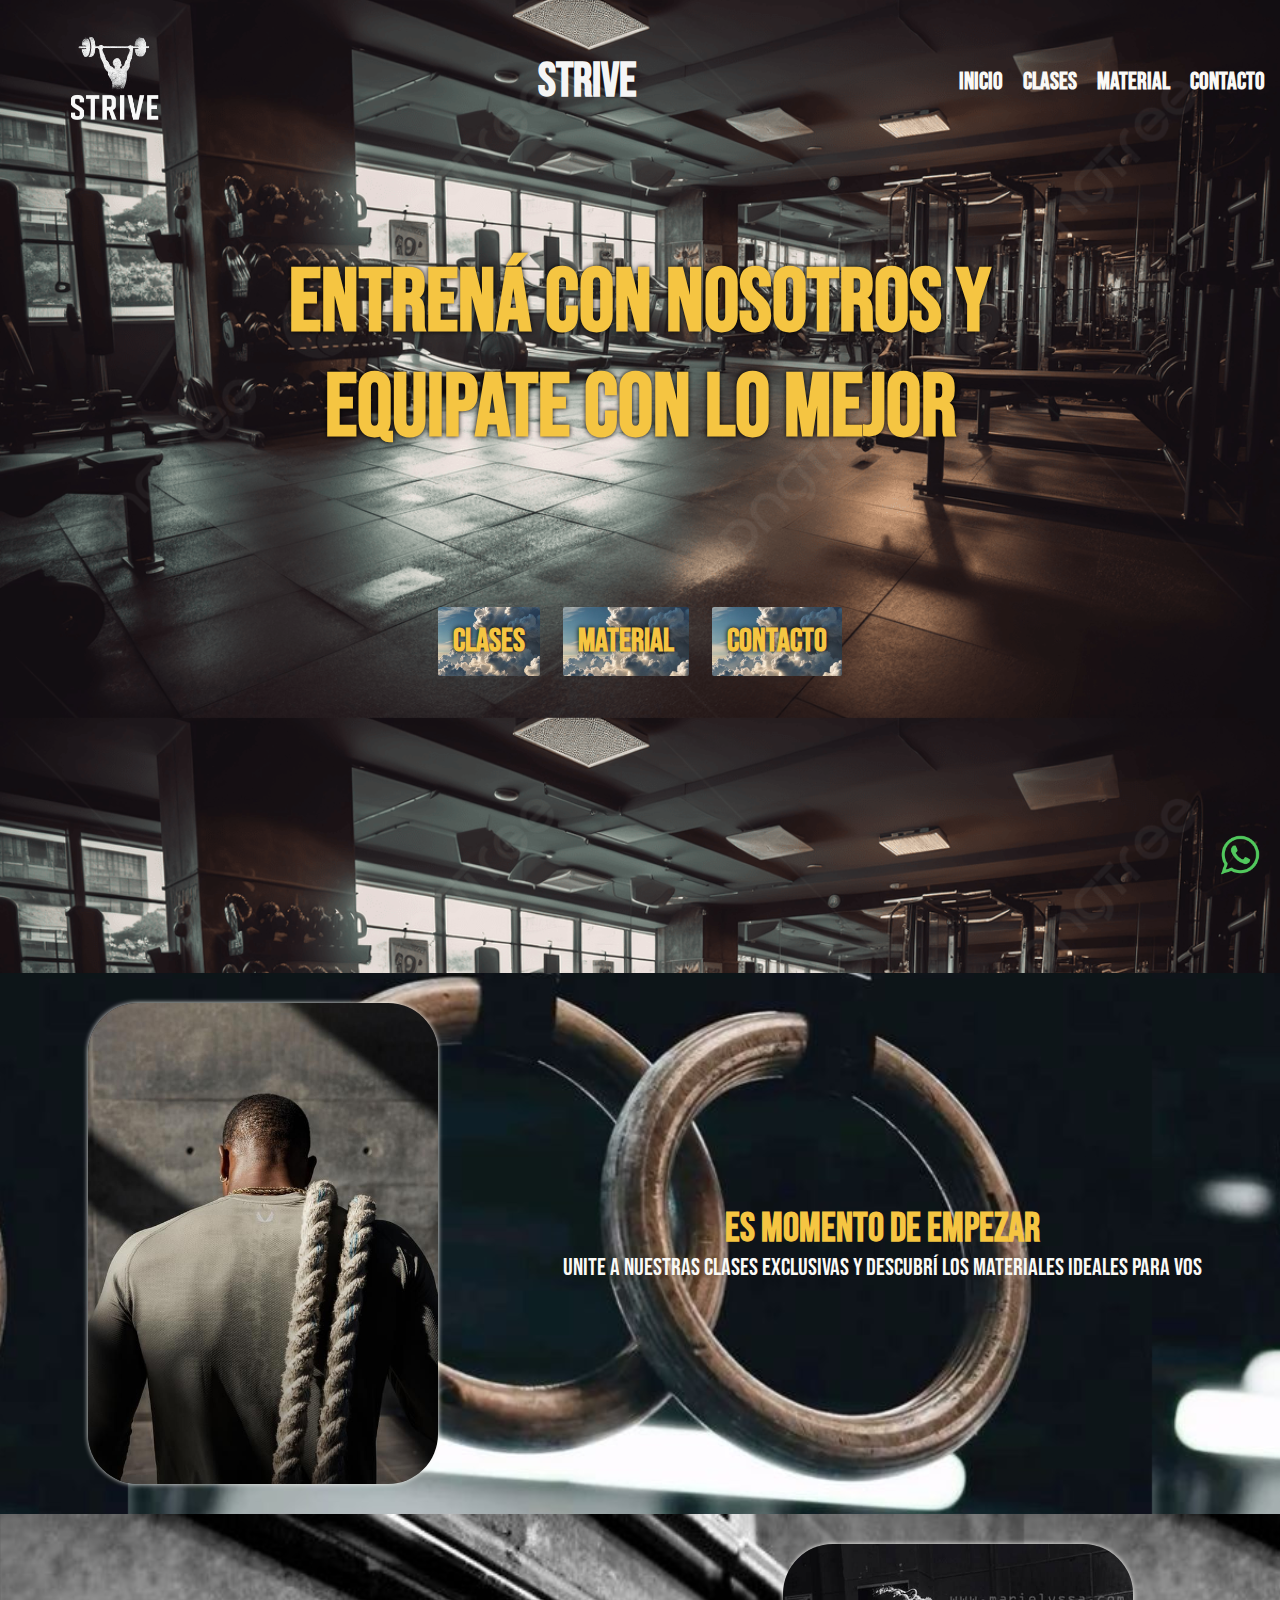
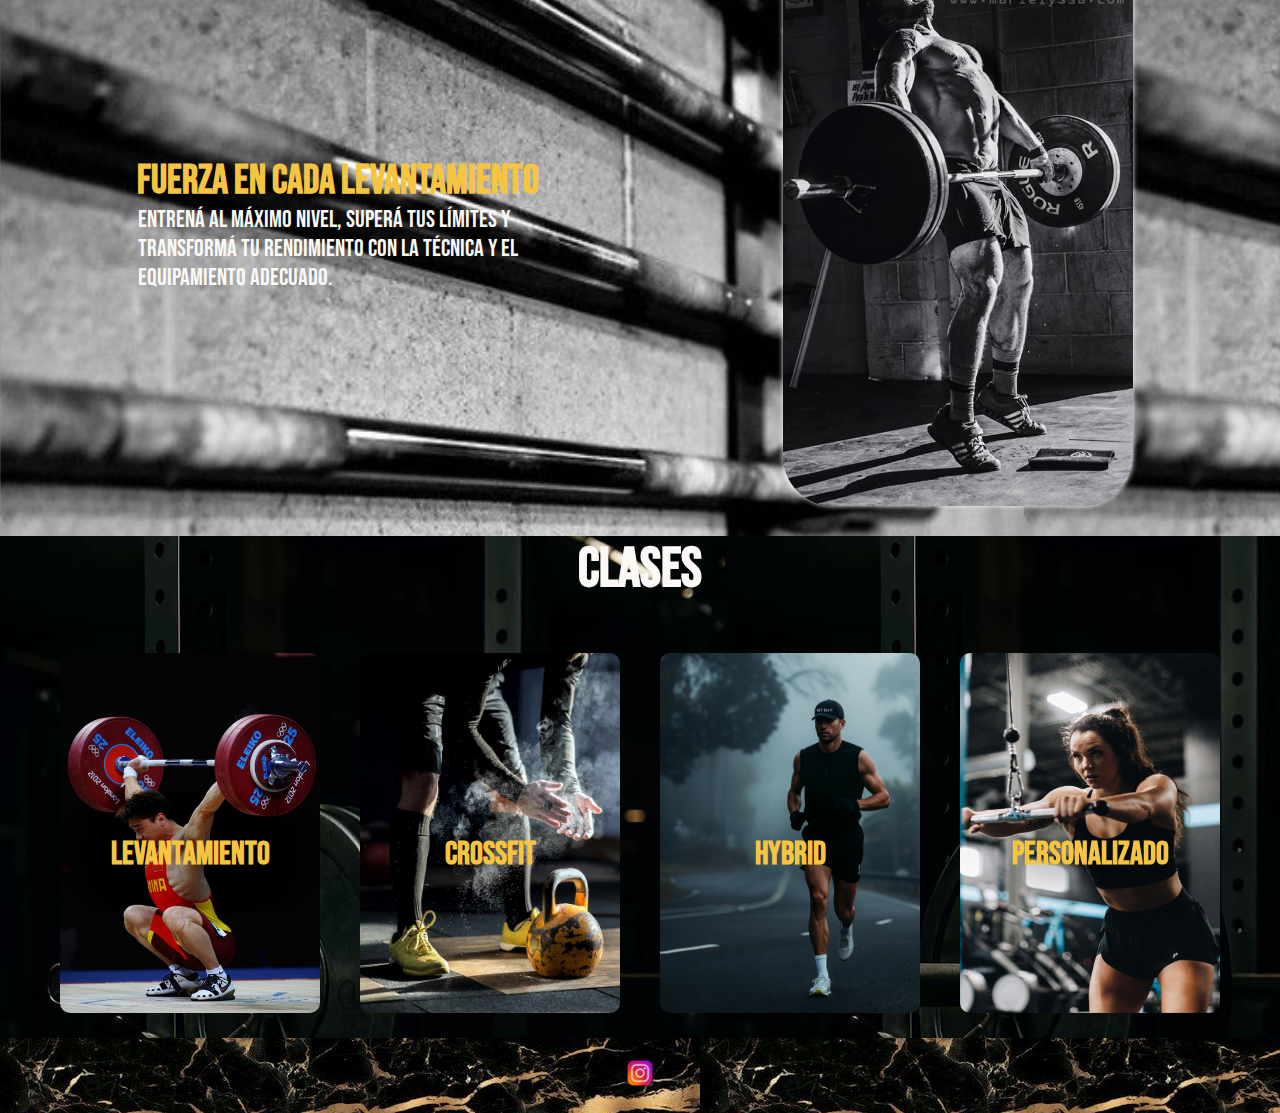
<file: index.html>
<!DOCTYPE html>
<html lang="en">
<head>
    <meta charset="UTF-8">
    <meta name="viewport" content="width=device-width, initial-scale=1.0">
    <link rel="stylesheet" href="Assets/style/estilos.css">
    <link rel="shortcut icon" href="Assets/logo/logo.png" type="image/x-icon">
    <title>Strive</title>
</head>
<body>

    <header>

        <img src="./Assets/logo/logo.png" alt="logo">

        <h1>strive</h1>

        <ul>
            <li>
                <a href="./index.html">inicio</a>
            </li>
            <li><a href="./Assets/pages/clases.html">clases</a>
            </li>
            <li><a href="./Assets/pages/material.html">material</a>
            </li>
            <li><a href="./Assets/pages/contacto.html">contacto</a>
            </li>
        </ul>
    </header>

    <main class="home">
        <h2>entrená con nosotros y equipate con lo mejor</h2>
        <div class="boton">
        <button>
            <a href="./Assets/pages/clases.html">clases</a>
        </button>
        <button>
            <a href="./Assets/pages/material.html">material</a>
        </button>
        <button>
            <a href="./Assets/pages/contacto.html">contacto</a>
        </button>
        </div>
    </main>

    <section class="foto_fitness">
        <img src="./Assets/img/Fitness.png" alt="Fitness">
        <div class="texto_fitness">
        <h3>es momento de empezar</h3>
        <p>Unite a nuestras clases exclusivas y descubrí los materiales ideales para vos</p>
        </div>
    </section>

        <section class="levantamiento">
        <div class="texto_levantamiento">
        <h3>Fuerza en cada levantamiento</h3>
        <p>Entrená al máximo nivel, superá tus límites y 
            transformá tu rendimiento con la técnica y el equipamiento adecuado.</p>
        </div>
        <img src="./Assets/img/levantamiento.png" alt="levantamiento">
    </section>

    <section class="clases">
        <h4>clases</h4>
        <div class="clases_fotos">
            <div class="foto">
        <h5>levantamiento</h5>
        <img src="./Assets/img/levantamiento2.png" alt="levantamiento2">
        </div>
        <div class="foto">
        <h5>crossfit</h5>
        <img src="./Assets/img/crossfit.png" alt="crossfit">
        </div>

        <div class="foto">
        <h5>hybrid</h5>
        <img src="./Assets/img/cardio.png" alt="cardio">
        </div>

        <div class="foto">
        <h5>personalizado</h5>
        <img src="./Assets/img/gimansio.png" alt="gimansio">
        </div>
        </div>
    </section>

    <section>
        <a href="https://wa.me/5491164227116" class="whatsapp" target="_blank">
        <img src="./Assets/img/whatsapp.png" alt="whatsapp">
        </a>
    </section>

<footer>
    <ul>
        <li><a href="https://www.instagram.com/">
        <img src="./Assets/img/instagram.png" alt="instagram">
        </a>
        </li>
    </ul>
</footer>
</body>
</html>
</file>
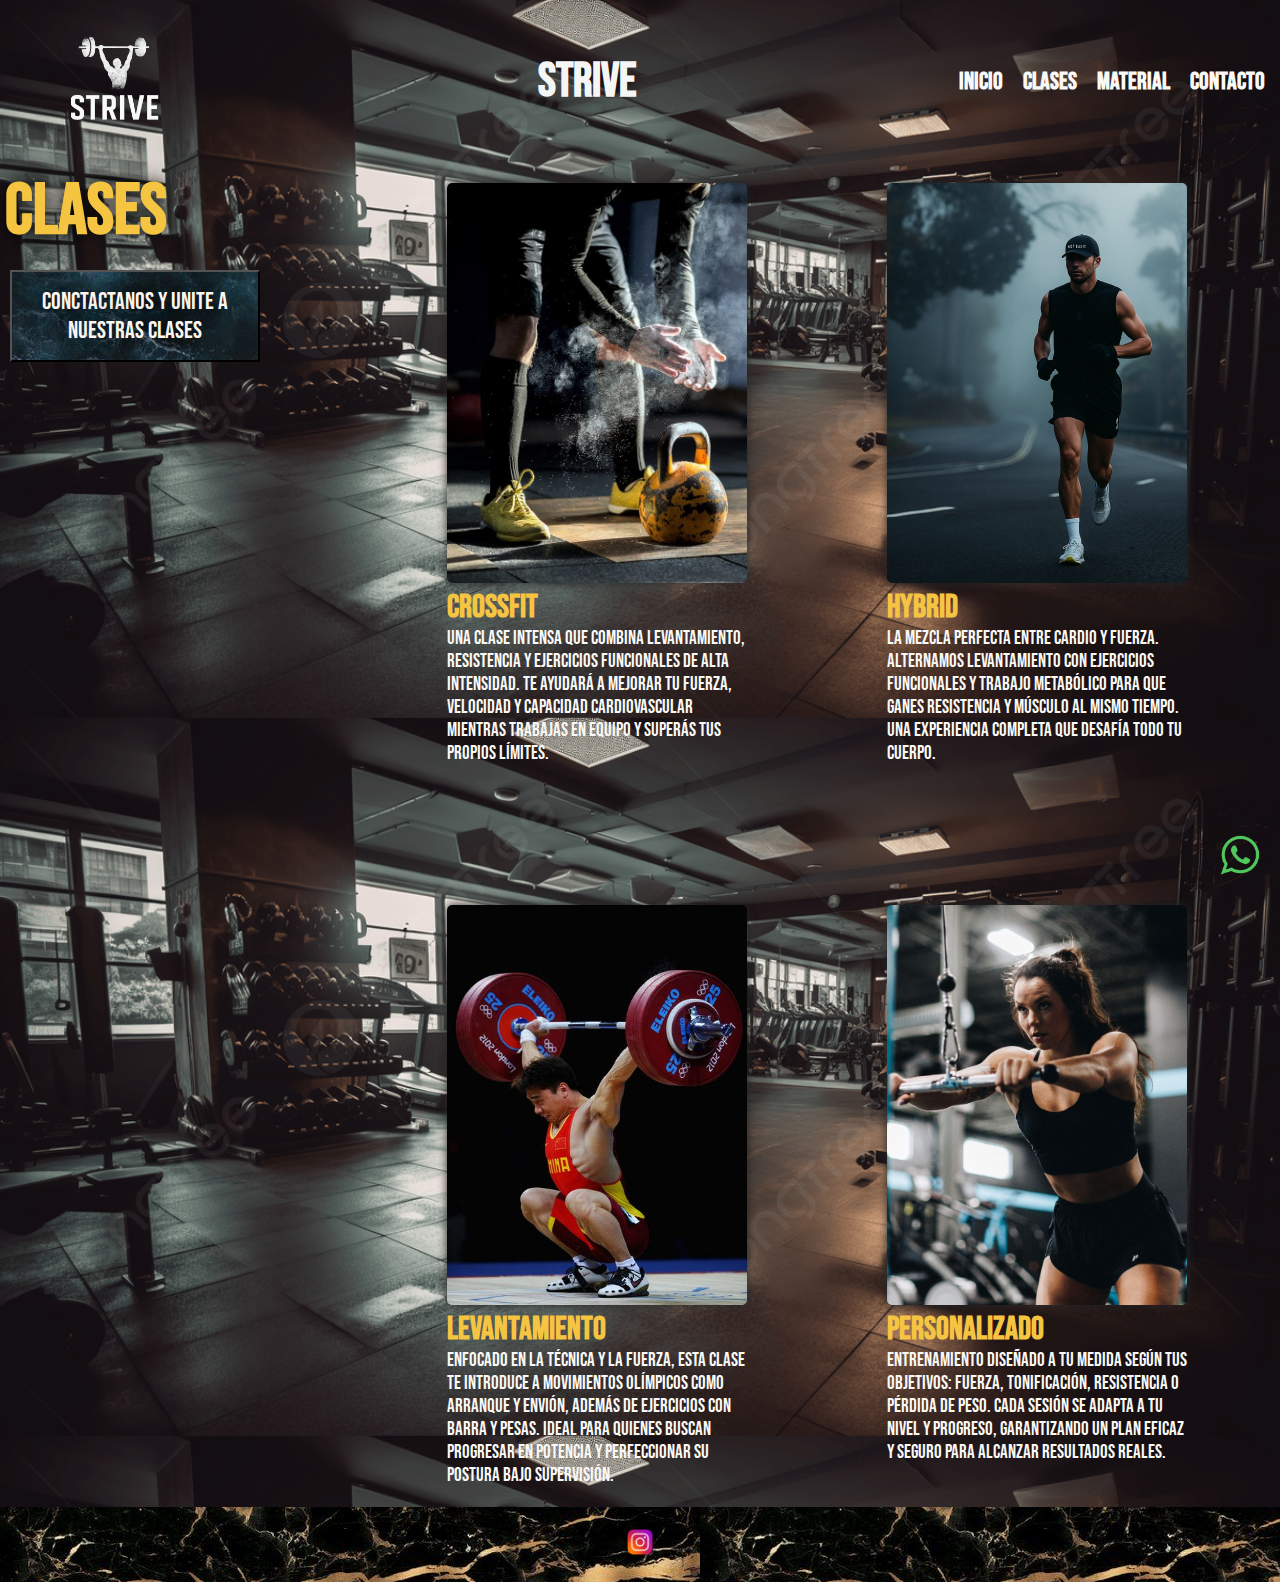
<file: Assets/pages/clases.html>
<!DOCTYPE html>
<html lang="en">
<head>
    <meta charset="UTF-8">
    <meta name="viewport" content="width=device-width, initial-scale=1.0">
    <link href="https://unpkg.com/aos@2.3.1/dist/aos.css" rel="stylesheet">
    <link rel="stylesheet" href="../style/estilos.css">
    <link rel="shortcut icon" href="../logo/logo.png" type="image/x-icon">
    <title>Strive</title>
</head>
<body>
        <header>

        <img src="../logo/logo.png" alt="logo">

        <h1>strive</h1>

        <ul>
            <li>
                <a href="../../index.html">inicio</a>
            </li>
            <li><a href="../pages/clases.html">clases</a>
            </li>
            <li><a href="../pages/material.html">material</a>
            </li>
            <li><a href="../pages/contacto.html">contacto</a>
            </li>
        </ul>
    </header>

    <main class="pagina_clases">


        <div class="titulo_boton">
        <h2>clases</h2>

        <button>
            <a href="https://wa.me/5491164227116">Conctactanos y unite a nuestras clases</a>
        </button>
        </div>

        <ul>
            <li class="crossfit_clase">
                <img src="../img/crossfit.png" alt="crossfit">
                    <h3>crossfit</h3>
                        <p>Una clase intensa que combina levantamiento, 
                            resistencia y ejercicios funcionales de alta intensidad. 
                            Te ayudará a mejorar tu fuerza, velocidad y capacidad cardiovascular 
                            mientras trabajas en equipo y superás tus propios límites.</p>
            </li>
            <li class="hybrid_clase">
                <img src="../img/cardio.png" alt="cardio">
                    <h3>hybrid</h3>
                        <p>La mezcla perfecta entre cardio y fuerza. 
                            Alternamos levantamiento con ejercicios funcionales y trabajo metabólico 
                            para que ganes resistencia y músculo al mismo tiempo. 
                            Una experiencia completa que desafía todo tu cuerpo.</p>
            </li>
            <li class="levantamiento_clase">
                <img src="../img/levantamiento2.png" alt="levantamiento">
                    <h3>levantamiento</h3>
                        <p>Enfocado en la técnica y la fuerza, 
                            esta clase te introduce a movimientos olímpicos como arranque y envión, 
                            además de ejercicios con barra y pesas. 
                            Ideal para quienes buscan progresar en potencia y perfeccionar su postura bajo supervisión.</p>
            </li>
            <li class="gimansio_clase">
                <img src="../img/gimansio.png" alt="gimansio">
                    <h3>personalizado</h3>
                        <p>Entrenamiento diseñado a tu medida según tus objetivos: fuerza, tonificación, 
                            resistencia o pérdida de peso. Cada sesión se adapta a tu nivel y progreso, 
                            garantizando un plan eficaz y seguro para alcanzar resultados reales.</p>
            </li>
        </ul>
        </main>

        <section>
        <a href="https://wa.me/5491164227116" class="whatsapp" target="_blank">
        <img src="../img/whatsapp.png" alt="whatsapp">
        </a>
    </section>

<footer>
    <ul>
        <li><a href="https://www.instagram.com/">
        <img src="../img/instagram.png" alt="instagram">
        </a>
        </li>
    </ul>
</footer>
<script src="https://unpkg.com/aos@2.3.1/dist/aos.js"></script>
<script>
  AOS.init();
</script>
</body>
</file>
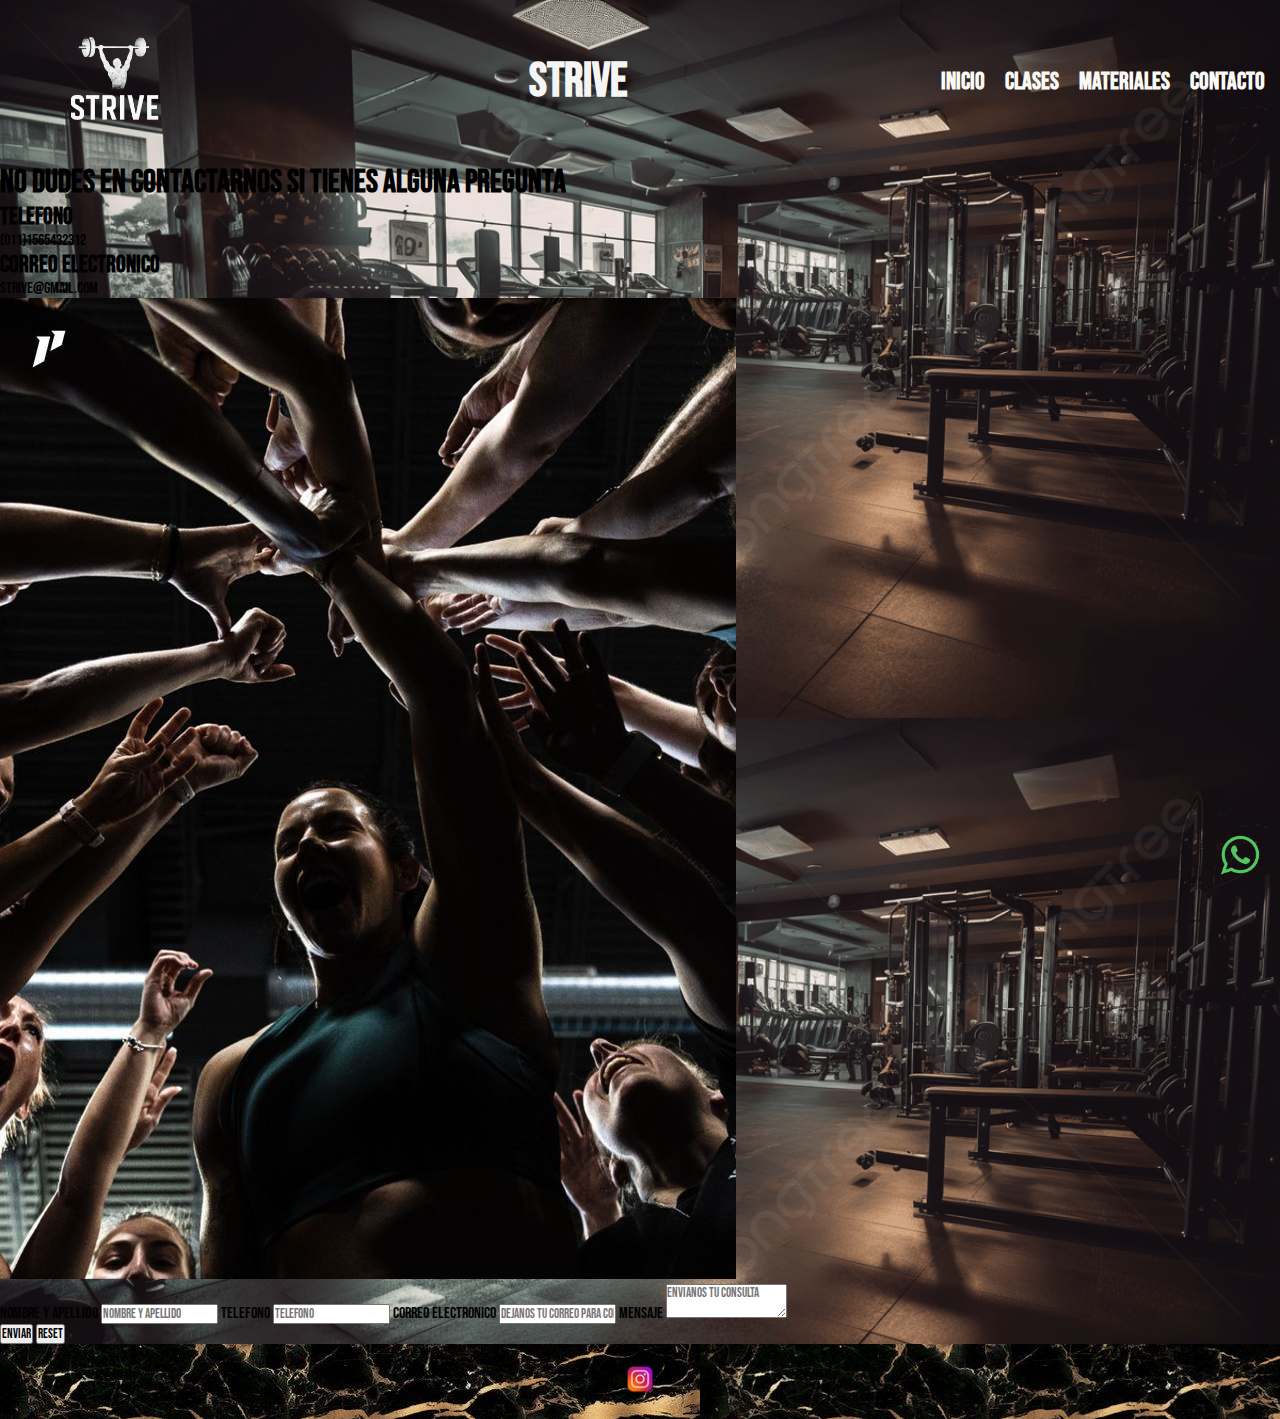
<file: Assets/pages/contacto.html>
<!DOCTYPE html>
<html lang="en">
<head>
    <meta charset="UTF-8">
    <meta name="viewport" content="width=device-width, initial-scale=1.0">
    <link href="https://unpkg.com/aos@2.3.1/dist/aos.css" rel="stylesheet">
    <link rel="stylesheet" href="../style/estilos.css">
    <link rel="shortcut icon" href="../logo/logo.png" type="image/x-icon">
    <title>Strive</title>
</head>
<body>
            <header>

        <img src="../logo/logo.png" alt="logo">

        <h1>strive</h1>

        <ul>
            <li>
                <a href="../../index.html">inicio</a>
            </li>
            <li><a href="../pages/clases.html">clases</a>
            </li>
            <li><a href="../pages/material.html">materiales</a>
            </li>
            <li><a href="../pages/contacto.html">contacto</a>
            </li>
        </ul>
    </header>

    <main>
        <div class="titulos_contacto">
        <h1>No dudes en contactarnos si tienes alguna pregunta</h1>
        <h2>telefono</h2>
        <p>(011)1565432312</p>
        <h2>correo electronico</h2>
        <p>strive@gmail.com</p>
        <img data-aos="fade-down-right" src="../img/contacto_foto.png" alt="contacto_foto">
        </div>

        <form action="https://formspree.io/f/xdkljoan" method="POST" accept-charset="UTF-8">
            <label>nombre y apellido</label>
            <input type="text" name="nombre y apellido" placeholder="Nombre y Apellido" required>
            <label>telefono</label>
            <input type="number" name="telefono" placeholder="telefono" required>
            <label>correo electronico</label>
            <input type="email" name="mail" placeholder="dejanos tu correo para contactarte" required>
            <label>mensaje</label>
            <textarea name="mensaje" placeholder="envianos tu consulta" required></textarea>

            <div class="envio_reset">
                <input type="submit" value="enviar">
                <input type="reset" value="reset">
            </div>
        </form>


    </main>
    
        <section>
        <a href="https://wa.me/5491164227116" class="whatsapp" target="_blank">
        <img src="../img/whatsapp.png" alt="whatsapp">
        </a>
    </section>

<footer>
    <ul>
        <li><a href="https://www.instagram.com/">
        <img src="../img/instagram.png" alt="instagram">
        </a>
        </li>
    </ul>
</footer>
<script src="https://unpkg.com/aos@2.3.1/dist/aos.js"></script>
<script>
  AOS.init();
</script>
</body>
</file>
<file: Assets/style/estilos.css>
@charset "UTF-8";
@import url("https://fonts.googleapis.com/css2?family=Bebas+Neue&display=swap");
* {
  font-family: "Bebas Neue";
  margin: 0;
  padding: 0;
  box-sizing: border-box;
}

body {
  text-transform: capitalize;
  background-image: url(../img/fondo_pagina2.png);
  background-size: 100%;
}

@media (min-width: 320px) and (max-width: 430px) {
  body {
    background-size: 200%;
  }
}
.pagina_clases {
  display: grid;
  grid-template-columns: 1fr 2fr;
}
.pagina_clases h2 {
  font-size: 4.5rem;
  color: #F5C542;
  margin: 5px;
  text-shadow: 0 0 20px black;
}
.pagina_clases button {
  background-image: url(../img/fondo_boton2.png);
  padding: 15px;
  margin-top: 5px;
  max-width: 250px;
  margin: 10px;
}
.pagina_clases button a {
  display: inline-block;
  text-decoration: none;
  color: #FBF6F0;
  font-size: 1.5rem;
  text-shadow: 0 0 20px black;
  transition: transform 0.5s ease-in-out;
}
.pagina_clases button a:hover {
  transform: scale(1.1);
  color: #F5C542;
}
.pagina_clases ul {
  display: grid;
  grid-template-columns: repeat(2, 1fr);
  max-width: 300px;
  gap: 100px;
}
.pagina_clases ul .crossfit_clase {
  grid-column: 1/2;
  padding: 20px;
  list-style: none;
}
.pagina_clases ul .crossfit_clase img {
  width: 300px;
  height: 400px;
  object-fit: cover;
  border-radius: 5px;
  box-shadow: 0 0 10px #252525;
  transition: all 0.2s ease-in-out;
}
.pagina_clases ul .crossfit_clase img:hover {
  filter: brightness(1.2);
}
.pagina_clases ul .crossfit_clase h3 {
  font-size: 2rem;
  color: #F5C542;
}
.pagina_clases ul .crossfit_clase p {
  font-size: 1.2rem;
  color: #FAF9F6;
}
.pagina_clases ul .hybrid_clase {
  grid-column: 2/3;
  padding: 20px;
  list-style: none;
}
.pagina_clases ul .hybrid_clase img {
  width: 300px;
  height: 400px;
  object-fit: cover;
  border-radius: 5px;
  box-shadow: 0 0 10px #252525;
  transition: all 0.2s ease-in-out;
}
.pagina_clases ul .hybrid_clase img:hover {
  filter: brightness(1.2);
}
.pagina_clases ul .hybrid_clase h3 {
  font-size: 2rem;
  color: #F5C542;
}
.pagina_clases ul .hybrid_clase p {
  font-size: 1.2rem;
  color: #FAF9F6;
}
.pagina_clases ul .levantamiento_clase {
  grid-column: 1/2;
  padding: 20px;
  list-style: none;
}
.pagina_clases ul .levantamiento_clase img {
  width: 300px;
  height: 400px;
  object-fit: cover;
  border-radius: 5px;
  box-shadow: 0 0 10px #252525;
  transition: all 0.2s ease-in-out;
}
.pagina_clases ul .levantamiento_clase img:hover {
  filter: brightness(1.2);
}
.pagina_clases ul .levantamiento_clase h3 {
  font-size: 2rem;
  color: #F5C542;
}
.pagina_clases ul .levantamiento_clase p {
  font-size: 1.2rem;
  color: #FAF9F6;
}
.pagina_clases ul .gimansio_clase {
  grid-column: 2/3;
  list-style: none;
  padding: 20px;
}
.pagina_clases ul .gimansio_clase img {
  width: 300px;
  height: 400px;
  object-fit: cover;
  border-radius: 5px;
  box-shadow: 0 0 10px #252525;
  transition: all 0.2s ease-in-out;
}
.pagina_clases ul .gimansio_clase img:hover {
  filter: brightness(1.2);
}
.pagina_clases ul .gimansio_clase h3 {
  font-size: 2rem;
  color: #F5C542;
}
.pagina_clases ul .gimansio_clase p {
  font-size: 1.2rem;
  color: #FAF9F6;
}

.home {
  display: flex;
  justify-content: space-around;
  flex-direction: column;
  align-items: center;
  text-align: center;
  height: 90vh;
  padding: 20px;
}
.home h2 {
  max-width: 800px;
  font-size: 5.5rem;
  color: #F5C542;
  text-shadow: 0 0 5px black;
}
.home .boton {
  margin-bottom: 200px;
}
.home .boton button {
  margin: 10px;
  padding: 15px;
  list-style: none;
  background-image: url(../img/fondo_botones.png);
  background-size: 100%;
  background-position: center;
  border: 0;
  border-radius: 2px;
}
.home .boton button a {
  display: inline-block;
  text-decoration: none;
  font-size: 2rem;
  color: #F5C542;
  font-weight: bold;
  text-shadow: 0 0 5px black;
  transition: transform 0.5s ease-in-out;
}
.home .boton button a:hover {
  transform: scale(1.1);
}

@media (min-width: 320px) and (max-width: 430px) {
  .home {
    max-height: 200px;
  }
  .home h2 {
    font-size: 2rem;
    text-shadow: none;
  }
  .home .boton {
    display: flex;
  }
  .home .boton button a {
    font-size: 1rem;
    text-shadow: 0 0 10px #5c5c5b;
  }
}
.foto_fitness {
  display: flex;
  justify-content: space-around;
  background-image: url(../img/fondo_fitnes.png);
  background-position: center;
  background-size: 80%;
  margin: 0;
  padding: 20px;
}
.foto_fitness img {
  max-width: 350px;
  width: 100%;
  height: auto;
  box-shadow: 0 0 5px #FAF9F6;
  border-radius: 50px;
  margin: 10px;
}
.foto_fitness .texto_fitness {
  display: flex;
  flex-direction: column;
  align-items: center;
  justify-content: center;
}
.foto_fitness .texto_fitness h3 {
  font-size: 2.5rem;
  color: #F5C542;
}
.foto_fitness .texto_fitness p {
  font-size: 1.5rem;
  color: #FAF9F6;
}

@media (min-width: 320px) and (max-width: 430px) {
  .foto_fitness {
    display: flex;
    flex-direction: column;
    justify-content: center;
    align-items: center;
  }
  .foto_fitness img {
    max-width: 250px;
  }
  .foto_fitness .texto_fitness {
    display: flex;
    text-align: center;
  }
  .foto_fitness .texto_fitness h3 {
    text-shadow: 0 0 10px rgb(94, 85, 85);
    font-size: 2rem;
  }
  .foto_fitness .texto_fitness p {
    text-shadow: 0 0 10px black;
    font-size: 1.2rem;
  }
}
.levantamiento {
  display: flex;
  justify-content: space-around;
  background-image: url(../img/fondo_levantamiento.png);
  background-size: 80%;
  padding: 20px;
}
.levantamiento img {
  max-width: 350px;
  width: 100%;
  height: auto;
  box-shadow: 0 0 5px #FAF9F6;
  border-radius: 50px;
  margin: 10px;
}
.levantamiento .texto_levantamiento {
  display: flex;
  flex-direction: column;
  align-items: center;
  justify-content: center;
}
.levantamiento .texto_levantamiento h3 {
  font-size: 2.5rem;
  color: #F5C542;
}
.levantamiento .texto_levantamiento p {
  font-size: 1.5rem;
  color: #FAF9F6;
  max-width: 400px;
}

@media (min-width: 320px) and (max-width: 430px) {
  .levantamiento {
    display: flex;
    flex-direction: column-reverse;
    align-items: center;
    text-align: center;
    background-size: cover;
  }
  .levantamiento img {
    max-width: 250px;
  }
  .levantamiento .texto_levantamiento h3 {
    text-shadow: 0 0 10px rgb(94, 85, 85);
    font-size: 2rem;
  }
  .levantamiento .texto_levantamiento p {
    font-size: 1.5rem;
    text-shadow: 0 0 10px black;
  }
}
.clases {
  display: flex;
  flex-direction: column;
  justify-content: center;
  align-items: center;
  background-image: url(../img/fondo_clases.png);
}
.clases h4 {
  font-size: 3.5rem;
  color: #FAF9F6;
}
.clases .clases_fotos {
  display: flex;
  justify-content: center;
  margin-top: 30px;
}
.clases .clases_fotos .foto {
  position: relative;
}
.clases .clases_fotos .foto h5 {
  position: absolute;
  top: 50%;
  left: 50%;
  transform: translateX(-50%);
  color: #F5C542;
  font-size: 2rem;
  text-shadow: 0 0 50px black;
  z-index: 2;
}
.clases .clases_fotos .foto img {
  width: 300px;
  height: 400px;
  border-radius: 30px;
  padding: 20px;
  transition: all 0.5s ease-in-out;
}
.clases .clases_fotos .foto img:hover {
  filter: brightness(1.3);
}
.clases button {
  position: relative;
  background-image: url(../img/fondo_boton2.png);
  padding: 15px;
  margin: 10px;
  transition: transform 0.5s ease-in-out;
}
.clases button:hover {
  transform: scale(1.1);
}
.clases button a {
  display: inline-block;
  font-size: 1.5rem;
  text-decoration: none;
  font-weight: 300;
  color: #FAF9F6;
  transition: transform 0.5s ease-in-out;
}
.clases button a:hover {
  transform: scale(1.1);
  color: #F5C542;
}

@media (min-width: 320px) and (max-width: 430px) {
  .clases h4 {
    margin-top: 10px;
    font-size: 3rem;
  }
  .clases .clases_fotos {
    display: flex;
    flex-direction: column;
  }
  .clases .clases_fotos .foto h5 {
    font-size: 1.5rem;
  }
  .clases .clases_fotos .foto img {
    padding: 0px;
    border-radius: 0;
  }
  .clases button {
    padding: 10px;
  }
  .clases button a {
    font-size: 1rem;
  }
}
.materiales_home {
  display: flex;
  position: relative;
  align-items: center;
}
.materiales_home h6 {
  position: absolute;
  color: #F5C542;
  top: 40%;
  left: 50%;
  transform: translateX(-50%);
  font-size: 2rem;
  text-shadow: 0 0 10px black;
}
.materiales_home p {
  position: absolute;
  color: #F5F5F5;
  top: 50%;
  left: 50%;
  transform: translateX(-50%);
  font-size: 1.5rem;
  text-shadow: 0 0 10px black;
}
.materiales_home button {
  position: absolute;
  top: 60%;
  left: 50%;
  transform: translateX(-50%);
  background-image: url(../img/fondo_boton2.png);
}
.materiales_home a {
  padding: 10px;
  font-size: 1.5rem;
  text-decoration: none;
  color: #F5F5F5;
}
.materiales_home a:hover {
  color: #F5C542;
}
.materiales_home .foto_materiales {
  display: flex;
  width: 100%;
}
.materiales_home .foto_materiales img {
  width: 50%;
  height: 400px;
  object-fit: cover;
}

@media (min-width: 320px) and (max-width: 430px) {
  .materiales_home h6 {
    text-align: center;
    font-size: 2rem;
    top: 30%;
    text-shadow: none;
  }
  .materiales_home p {
    text-align: center;
    font-size: 1.5rem;
  }
  .materiales_home button {
    top: 80%;
    padding: 5px;
  }
  .materiales_home button a {
    font-size: 1.2rem;
  }
}
.whatsapp {
  position: fixed;
  bottom: 20px; /*20 píxeles desde el borde inferior de la ventana.*/
  right: 20px; /*20 píxeles desde el borde derecho de la ventana.*/
  z-index: 1; /* para que quede encima */
}
.whatsapp img {
  width: 40px;
  height: auto;
}

footer {
  background-image: url(../img/fondo_footer.png);
  display: flex;
  justify-content: center;
  padding: 20px;
}
footer ul {
  display: flex;
  gap: 10px;
}
footer ul li {
  list-style: none;
}
footer ul li a {
  text-decoration: none;
}
footer ul li a img {
  max-width: 30px;
  width: 100%;
  height: 30px;
  object-fit: cover;
}

header {
  display: flex;
  justify-content: space-between;
  align-items: center;
  margin: 15px;
}
header img {
  max-width: 200px;
  width: 100%;
}
header h1 {
  color: #F5F5F5;
  font-size: 3rem;
}
header ul {
  display: flex;
  gap: 20px;
  list-style: none;
}
header ul li a {
  display: inline-block;
  text-decoration: none;
  color: #FAF9F6;
  font-size: 1.5rem;
  font-weight: bold;
  transition: transform 0.5s ease-in-out;
}
header ul li a:hover {
  transform: scale(1.2);
  color: #F5C542;
}

@media (min-width: 320px) and (max-width: 430px) {
  header {
    display: flex;
    flex-direction: column;
    justify-content: center;
    margin: 0;
  }
  header img {
    width: 150px;
  }
  header h1 {
    display: none;
  }
  header ul li a {
    font-size: 1.2rem;
    text-shadow: 0 0 10px black;
  }
}
.main_material {
  position: relative;
  display: grid;
  grid-template-rows: 1fr;
  background: none; /* sacamos el fondo directo */
  overflow: hidden; /* para que no se salga el pseudo-elemento */
}
.main_material::before {
  content: ""; /*para que se aplique*/
  position: absolute;
  top: 0;
  left: 0;
  width: 100%;
  height: 100%;
  background-image: url(../img/fondo_pagina2.png);
  background-repeat: no-repeat;
  background-position: center;
  background-size: cover;
  filter: blur(8px); /* ajustá el nivel de desenfoque */
  z-index: -1; /* que quede detrás del contenido */
}
.main_material h2 {
  display: grid;
  grid-row: 1/2;
  justify-content: center;
  font-size: 4.5rem;
  color: #F5C542;
  text-shadow: 0 0 20px black;
}
.main_material ul {
  display: grid;
  grid-template-columns: 1fr 1fr 1fr;
  text-align: center;
  list-style: none;
  align-items: center;
}
.main_material ul li h3 {
  color: #F5C542;
  font-size: 2rem;
  text-shadow: 0 0 10px black;
}
.main_material ul li img {
  max-height: 350px;
  object-fit: cover;
  padding: 40px;
  border-radius: 50px;
  box-shadow: 0 0 10 black;
  transition: transform 0.2s ease-in-out;
}
.main_material ul li img:hover {
  transform: scale(1.2);
  filter: contrast(1.4);
}

/*# sourceMappingURL=estilos.css.map */
</file>
